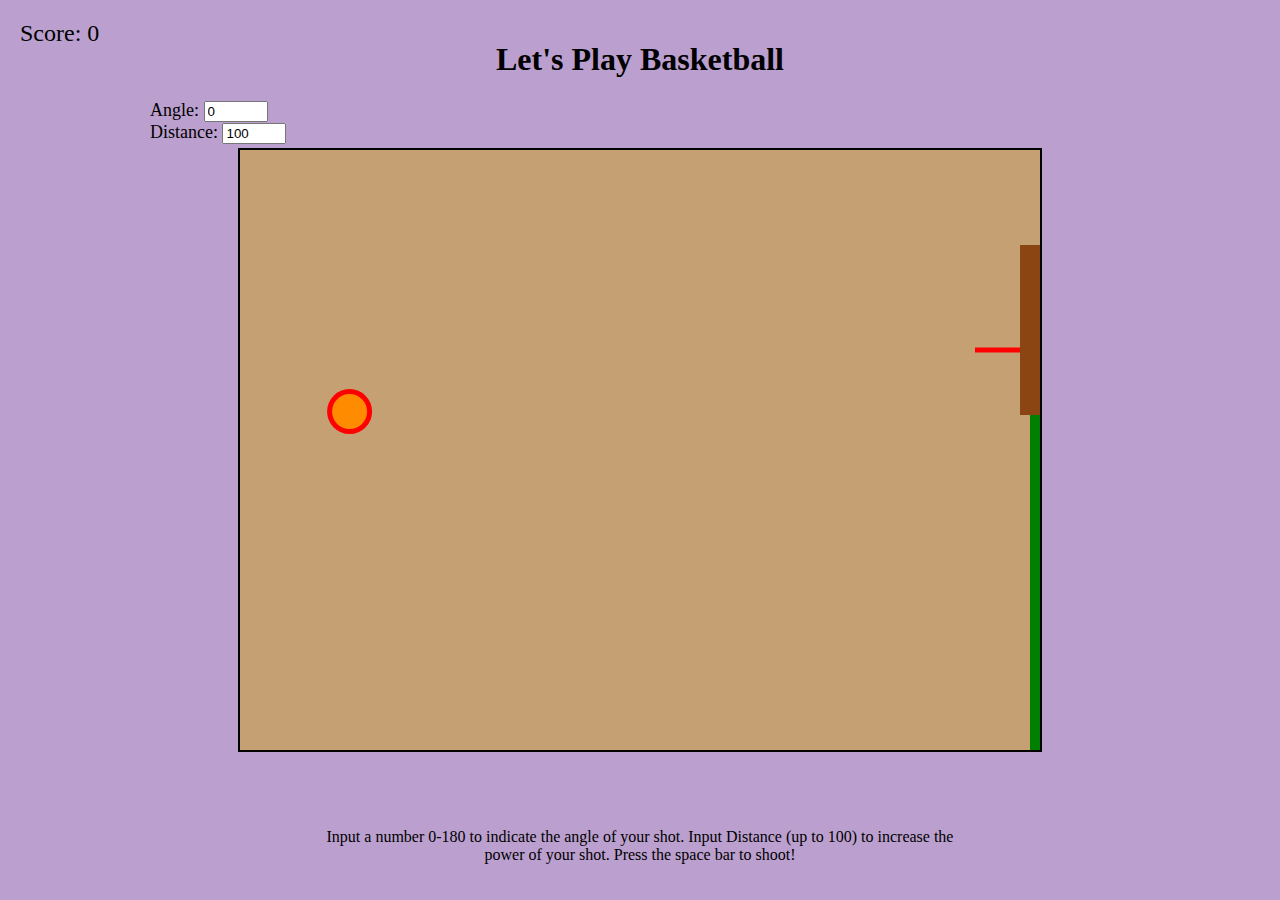
<file: html/aiwebapp2.html>
<!DOCTYPE html>
<html lang="en">
<head>
    <meta charset="UTF-8">
    <meta name="viewport" content="width=device-width, initial-scale=1.0">
    <title>Basketball Game</title>
    <style>
        body {
            margin: 0;
            overflow: hidden;
            background-color: #bb9fce;
            display: flex;
            justify-content: center;
            align-items: center;
            height: 100vh;
            flex-direction: column;
        }
        canvas {
            border: 2px solid black;
        }
        #gameCanvas {
            background-color: #c4a072;
        }
        .scoreboard {
            position: absolute;
            top: 20px;
            left: 20px;
            font-size: 24px;
            color: black;
        }
        h1 {
            position: absolute;
            top: 20px;
            font-size: 32px;
            color: black;
        }
        .trajectory-input {
            position: absolute;
            top: 100px;
            left: 150px;
            font-size: 18px;
            color: black;
        }
        .legend {
            position: absolute;
            bottom: 20px;
            left: 50%;
            transform: translateX(-50%);
            font-size: 16px;
            color: black;
            text-align: center;
        }
    </style>
</head>
<body>

<h1>Let's Play Basketball</h1>
<canvas id="gameCanvas" width="800" height="600"></canvas>
<div class="scoreboard">
    Score: <span id="score">0</span>
</div>

<!-- Trajectory input textboxes -->
<div class="trajectory-input">
    <label for="angleInput">Angle:</label>
    <input type="number" id="angleInput" value="0" step="1" min="-90" max="90">
    <br>
    <label for="distanceInput">Distance:</label>
    <input type="number" id="distanceInput" value="100" step="1" min="10" max="100">
</div>

<!-- Legend -->
<div class="legend">
    <p>Input a number 0-180 to indicate the angle of your shot. Input Distance (up to 100) to increase the power of your shot. Press the space bar to shoot!</p>
</div>

<script>
// Game variables
let canvas = document.getElementById('gameCanvas');
let ctx = canvas.getContext('2d');
let score = 0;

// Ball properties (start in the center of the canvas)
let ball = {
    x: Math.random() * (canvas.width - 40) + 20, // Random X within bounds
    y: Math.random() * (canvas.height - 40) + 20, // Random Y within bounds
    radius: 20,
    speedX: 0,
    speedY: 0,
    isInAir: false
};

// Hoop and backboard properties
let hoop = {
    x: 760,
    y: 200,  // Position adjusted for side view
    width: 50,
    height: 10,
    diameter: 50,
    backboardWidth: 20,
    backboardHeight: 170, // Taller for the side view
    poleHeight: 340 // Green pole height
};

// Aiming parameters (initial values from inputs)
let trajectoryAngle = parseFloat(document.getElementById('angleInput').value) * Math.PI / 180; // Convert to radians
let maxAimingDistance = parseInt(document.getElementById('distanceInput').value);  // Maximum length for the aiming line
let trajectoryLineLength = maxAimingDistance;

// Game mechanics
let gravity = 0.5;
let friction = 0.99;

// Ball reset timer
let resetTimer = null;

// Update the ball position and check for interactions
function updateGame() {
    ctx.clearRect(0, 0, canvas.width, canvas.height);

    // Ball's shooting action
    if (keys.space && !ball.isInAir) {
        shootBall();
    }

// Apply gravity and friction when the ball is in the air
if (ball.isInAir) {
    ball.speedY += gravity;
    ball.x += ball.speedX;
    ball.y += ball.speedY;

    // Ball hitting the ground (reset the ball here)
    if (ball.y + ball.radius >= canvas.height) {
        ball.y = canvas.height - ball.radius;
        ball.speedY *= -0.9; // More bouncy effect
        ball.speedX *= friction; // Slow down horizontal speed
        resetBallAfterMiss(); // Reset the ball after touching the ground
    }

    // Prevent the ball from going off the left and right edges
    if (ball.x - ball.radius <= 0) {
        ball.x = ball.radius; // Ball hits the left edge
        ball.speedX = Math.abs(ball.speedX) * 0.5; // Slow down horizontal motion with buffer
    } else if (ball.x + ball.radius >= canvas.width) {
        ball.x = canvas.width - ball.radius; // Ball hits the right edge
        ball.speedX = -Math.abs(ball.speedX) * 0.5; // Slow down horizontal motion with buffer
    }

    // Prevent the ball from going off the top edge
    if (ball.y - ball.radius <= 0) {
        ball.y = ball.radius; // Ball hits the top edge
        ball.speedY = Math.abs(ball.speedY) * 0.5; // Slow down the vertical motion
    }

    // Prevent the ball from going off the bottom edge
    if (ball.y + ball.radius >= canvas.height) {
        ball.y = canvas.height - ball.radius; // Ball hits the bottom edge
        ball.speedY = -Math.abs(ball.speedY) * 0.5; // Slow down vertical speed at the bottom edge
    }

    // Check if the ball goes through the hoop (only add points when it does)
    if (
        ball.x + ball.radius > hoop.x - hoop.width / 2 &&
        ball.x - ball.radius < hoop.x + hoop.width / 2 &&
        ball.y - ball.radius < hoop.y + hoop.diameter / 2 &&
        ball.y + ball.radius > hoop.y - hoop.diameter / 2
    ) {
        // Only add points if the ball has passed through the hoop and has not scored yet
        if (!ball.hasScored) {
            score += 2; // Score exactly 2 points for each successful shot
            document.getElementById('score').textContent = score;
            ball.hasScored = true; // Prevent multiple scores
        }

        // Simulate the ball going through the hoop by stopping horizontal movement
        ball.speedX = 0; // Stop horizontal movement
        ball.speedY = 3; // Apply downward speed to simulate falling into the hoop
        ball.x = 750
        ball.y = 250
    }
}

// Reset the ball to a random position after it touches the ground or misses
function resetBallAfterMiss() {
    // Reset the ball after touching the ground (no score yet)
    setTimeout(() => {
        resetBall(); // Reset ball's position after touching the ground
    }, 500); // Delay before resetting the ball
}

// Reset the ball to a random position on the left half of the screen
function resetBall() {
    // Randomly spawn on the left side of the screen (0 to canvas.width / 2)
    ball.x = Math.random() * (canvas.width / 2 - 40) + 20; // Random X within left half of the canvas
    ball.y = Math.random() * (canvas.height - 40) + 20; // Random Y within bounds
    ball.speedX = 0;
    ball.speedY = 0;
    ball.isInAir = false;
    ball.hasScored = false; // Reset scoring flag when ball is reset
}
    // Draw elements
    drawBall();
    drawHoop();
    drawBackboard();
    drawGreenPole();
    requestAnimationFrame(updateGame);
}

// Draw the basketball (deep orange color)
function drawBall() {
    ctx.beginPath();
    ctx.arc(ball.x, ball.y, ball.radius, 0, Math.PI * 2);
    ctx.fillStyle = '#FF8C00'; // Deep orange color
    ctx.fill();
    ctx.stroke();
    ctx.closePath();
}

// Draw the hoop as a line (red color) attached to the bottom of the backboard
function drawHoop() {
    ctx.beginPath();
    ctx.moveTo(hoop.x - hoop.width / 2, hoop.y); // Left side of the hoop
    ctx.lineTo(hoop.x + hoop.width / 2, hoop.y); // Right side of the hoop
    ctx.strokeStyle = '#FF0000'; // Red color
    ctx.lineWidth = 5;
    ctx.stroke();
    ctx.closePath();
}

// Draw the vertical backboard (attached to the hoop)
function drawBackboard() {
    ctx.fillStyle = '#8B4513';  // Brown color for the backboard
    ctx.fillRect(hoop.x - hoop.backboardWidth / 2+30, hoop.y - hoop.backboardHeight / 2-20, hoop.backboardWidth, hoop.backboardHeight);
}

// Draw the green pole connecting the backboard to the ground
function drawGreenPole() {
    ctx.fillStyle = '#008000';  // Green color for the pole
    ctx.fillRect(hoop.x +30, hoop.y + hoop.backboardHeight / 2-20, 10, hoop.poleHeight);  // Vertical pole attached to the backboard's bottom
}

// Draw the shooting line
function drawShootingLine() {
    if (!ball.isInAir) {
        let lineEndX = ball.x + Math.cos(trajectoryAngle) * trajectoryLineLength;
        let lineEndY = ball.y + Math.sin(trajectoryAngle) * trajectoryLineLength;

        ctx.beginPath();
        ctx.moveTo(ball.x, ball.y);
        ctx.lineTo(lineEndX, lineEndY);
        ctx.strokeStyle = 'red';
        ctx.lineWidth = 2;
        ctx.setLineDash([5, 5]);  // Dashed line
        ctx.stroke();
        ctx.closePath();
    }
}

// Shoot the ball
function shootBall() {
    ball.isInAir = true;
    let power = maxAimingDistance / 100; // Scale the speed based on the distance input
    let speedMultiplier = 5;  // Make the distance 10 times more powerful
    ball.speedX = Math.cos(trajectoryAngle) * 6 * power * speedMultiplier; // Shoot in the direction of the line
    ball.speedY = Math.sin(trajectoryAngle) * -12 * power * speedMultiplier; // Shoot in the direction of the line
}


// Reset the ball to the starting position
function resetBall() {
    ball.x = Math.random() * (canvas.width - 40) + 20; // Random X within bounds
    ball.y = Math.random() * (canvas.height - 40) + 20; // Random Y within bounds
    ball.speedX = 0;
    ball.speedY = 0;
    ball.isInAir = false;
}

// Reset the ball after an unsuccessful shot
function resetBallAfterMiss() {
    if (resetTimer) {
        clearTimeout(resetTimer);
    }
    resetTimer = setTimeout(resetBall, 500); // Reset after 0.5 seconds
}

// Event listener for key press to shoot ball
let keys = { space: false };
document.addEventListener('keydown', (e) => {
    if (e.code === 'Space') {
        keys.space = true;
    }
});

document.addEventListener('keyup', (e) => {
    if (e.code === 'Space') {
        keys.space = false;
    }
});

// Update trajectory inputs
document.getElementById('angleInput').addEventListener('input', (e) => {
    trajectoryAngle = parseFloat(e.target.value) * Math.PI / 180;
});

document.getElementById('distanceInput').addEventListener('input', (e) => {
    maxAimingDistance = Math.min(parseInt(e.target.value), 100); // Ensure max distance is 100
    trajectoryLineLength = maxAimingDistance;
});

// Start the game loop
updateGame();
</script>

</body>
</html>
</file>
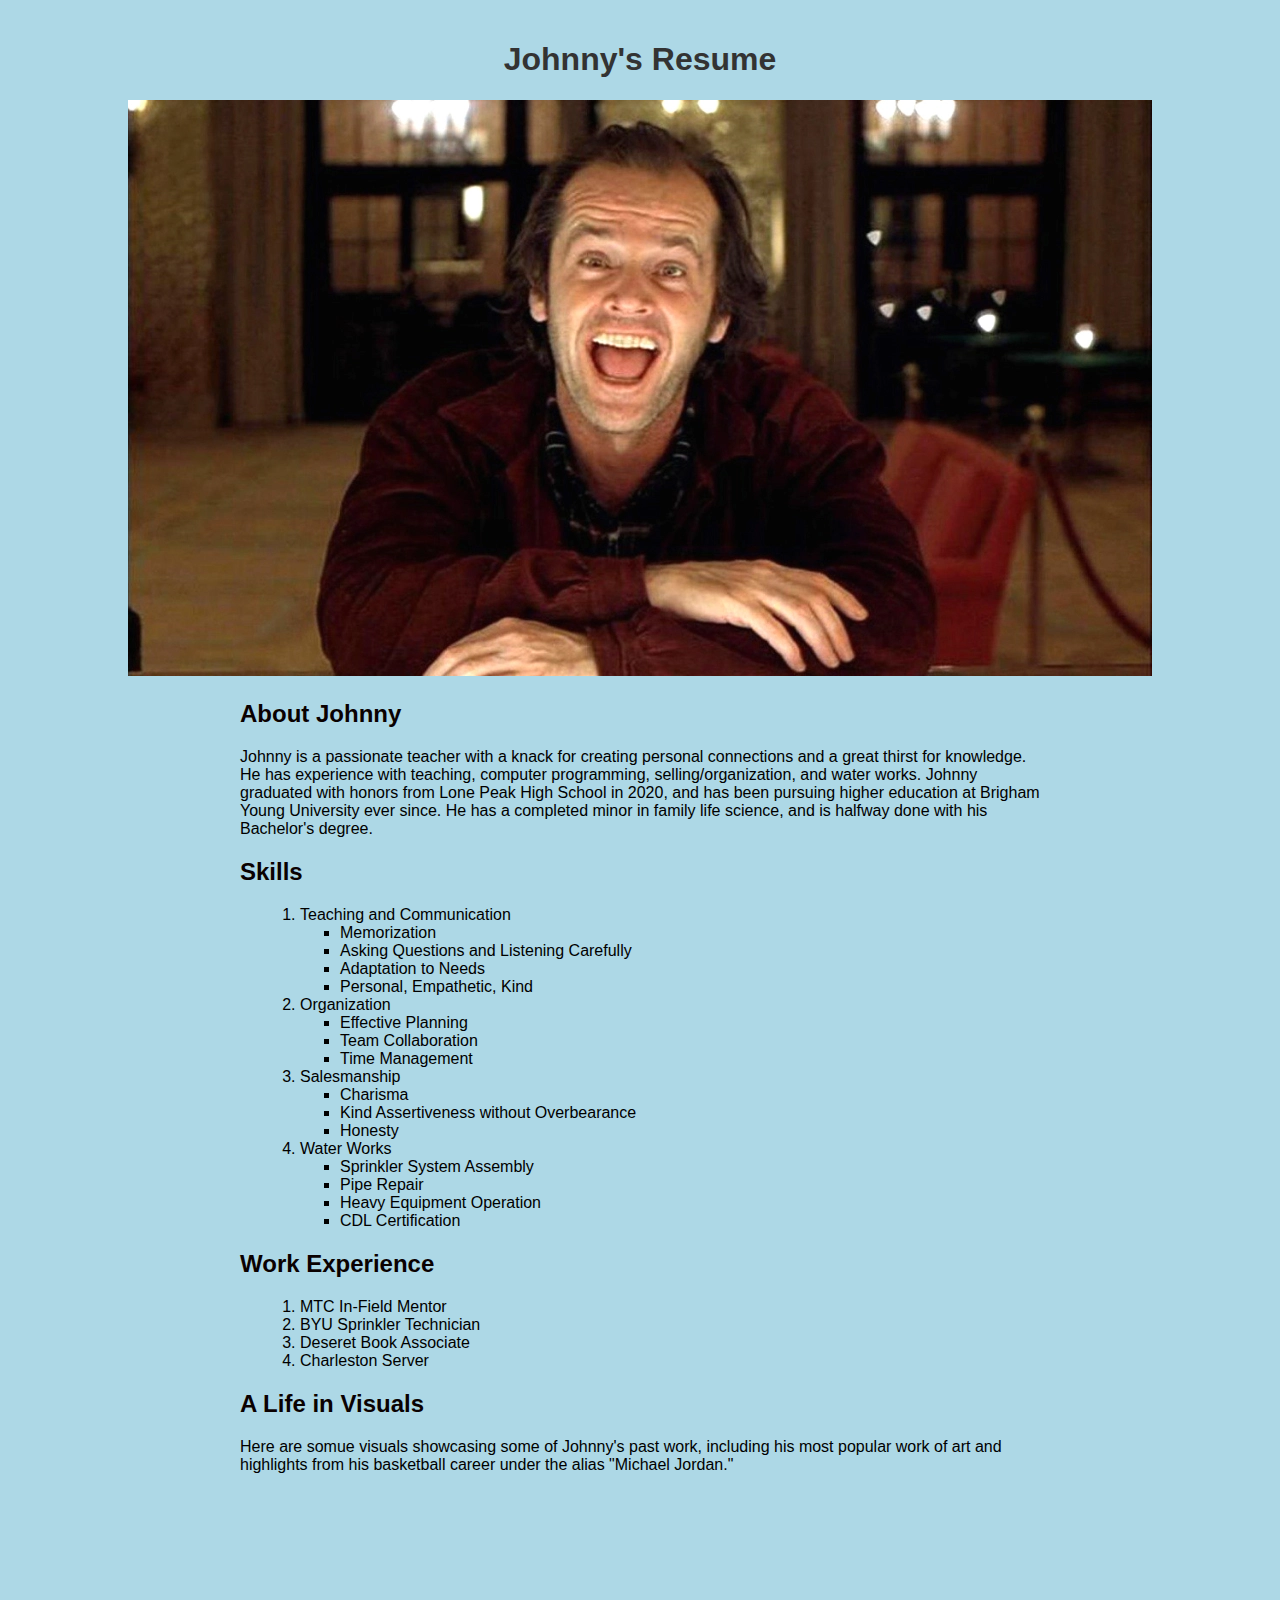
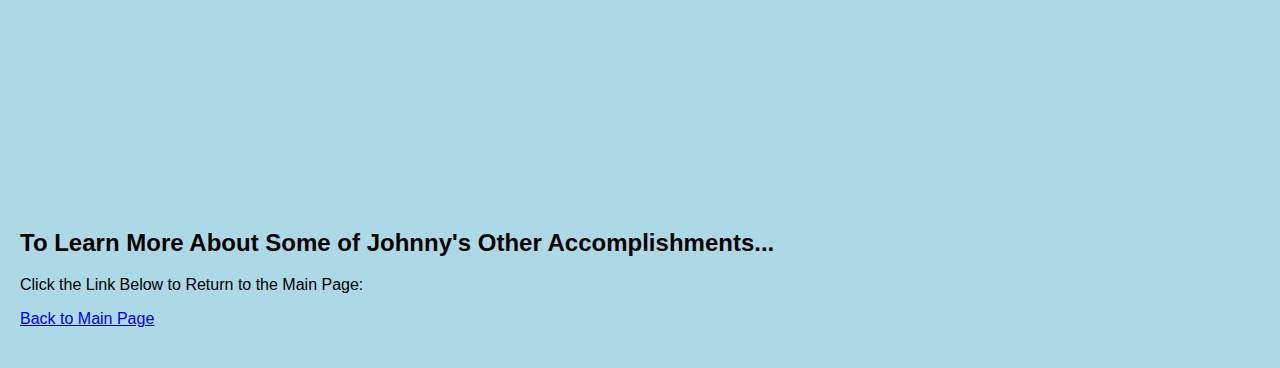
<file: html/scratch.html>
<!DOCTYPE html>
<html lang="en">
<head>
    <meta charset="UTF-8">
    <meta name="viewport" content="width=device-width, initial-scale=1.0">
    <link rel="stylesheet" href="../css/customstyles.css"/>
    <title>Johnny's Resume</title>
    
</head>
<body>

    <header>
        <h1>Johnny's Resume</h1>
        <img src="../assets/img/jack-torrance.webp"/>
    </header>

    <div class="content">
        <section id="bio">
            <h2>About Johnny</h2>
            <p>Johnny is a passionate teacher with a knack for creating personal connections and a great thirst for knowledge. He has experience with teaching, computer programming, selling/organization, and water works. Johnny graduated with honors from Lone Peak High School in 2020, and has been pursuing higher education at Brigham Young University ever since. He has a completed minor in family life science, and is halfway done with his Bachelor's degree.</p>
        </section>

        <section id="skills">
            <h2>Skills</h2>
            <ol>
                <li>Teaching and Communication
                    <ul>
                        <li>Memorization</li>
                        <li>Asking Questions and Listening Carefully</li>
                        <li>Adaptation to Needs</li>
                        <li>Personal, Empathetic, Kind</li>
                    </ul>
                </li>
                <li>Organization
                    <ul>
                        <li>Effective Planning</li>
                        <li>Team Collaboration</li>
                        <li>Time Management</li>
                    </ul>
                </li>
                <li>Salesmanship
                    <ul>
                        <li>Charisma</li>
                        <li>Kind Assertiveness without Overbearance</li>
                        <li>Honesty</li>
                    </ul>
                </li>
                <li>Water Works
                    <ul>
                        <li>Sprinkler System Assembly</li>
                        <li>Pipe Repair</li>
                        <li>Heavy Equipment Operation</li>
                        <li>CDL Certification</li>
                    </ul>
                </li>
            </ol>
        </section>

        <section id="skills">
            <h2>Work Experience</h2>
            <ol>
                <li>MTC In-Field Mentor
                </li>
                <li>BYU Sprinkler Technician
                    
                </li>
                <li>Deseret Book Associate
                  
                </li>
                <li>Charleston Server 
                    
                </li>
            </ol>
        </section>

        <section id="portfolio">
            <h2>A Life in Visuals</h2>
            <p>Here are somue visuals showcasing some of Johnny's past work, including his most popular work of art and highlights from his basketball career under the alias "Michael Jordan."</p>
            <!-- Corrected YouTube Embed -->
            <iframe width="560" height="315" src="https://www.youtube.com/embed/dQw4w9WgXcQ?si=VqZoQWnOOaNppabn" title="YouTube video player" frameborder="0" allow="accelerometer; autoplay; clipboard-write; encrypted-media; gyroscope; picture-in-picture; web-share" referrerpolicy="strict-origin-when-cross-origin" allowfullscreen></iframe>
        </section>
    </div>

    <!-- Tableau Embed Code -->
    <div class="tableauPlaceholder tableau-small" id="viz1733355142370" style="position: relative">
        <noscript><a href="#"><img alt="PlayerViz " src="https://public.tableau.com/static/images/Jo/JordanCareerScoring/PlayerViz/1_rss.png" style="border: none; width: 20px; height: auto;"/></a></noscript>
        <object class="tableauViz" style="display:none;">
            <param name="host_url" value="https%3A%2F%2Fpublic.tableau.com%2F" />
            <param name="embed_code_version" value="3" />
            <param name="site_root" value="" />
            <param name="name" value="JordanCareerScoring/PlayerViz" />
            <param name="tabs" value="no" />
            <param name="toolbar" value="yes" />
            <param name="static_image" value="https://public.tableau.com/static/images/Jo/JordanCareerScoring/PlayerViz/1.png" />
            <param name="animate_transition" value="yes" />
            <param name="display_static_image" value="yes" />
            <param name="display_spinner" value="yes" />
            <param name="display_overlay" value="yes" />
            <param name="display_count" value="yes" />
            <param name="language" value="en-US" />
        </object>
    </div>
    <script type="text/javascript">
        var divElement = document.getElementById('viz1733355142370');
        var vizElement = divElement.getElementsByTagName('object')[0];
        vizElement.style.width='1600px';vizElement.style.height='1417px';
        var scriptElement = document.createElement('script');
        scriptElement.src = 'https://public.tableau.com/javascripts/api/viz_v1.js';
        vizElement.parentNode.insertBefore(scriptElement, vizElement);
    </script>

    <section>
        <h2>To Learn More About Some of Johnny's Other Accomplishments...</h2>
        <p>Click the Link Below to Return to the Main Page:</p>
        <!-- Corrected Link for Main Page -->
        <a href="../index.html">Back to Main Page</a>
    </section>

</body>
</html>
</file>
<file: css/customstyles.css>
body {
            background-color: #ADD8E6; /* Light blue background */
            font-family: Arial, sans-serif;
            margin: 0;
            padding: 20px;
            
        }
        header {
            text-align: center;
            margin-bottom: 20px;
        }
        h1 {
            color: #333;
        }
        h2 {
            color: #0a0101;
        }
        section {
            margin-bottom: 20px;
        }
        ul {
            list-style-type: square;
        }
        ol {
            margin-left: 20px;
        }
        .content {
            max-width: 800px;
            margin: 0 auto;
        }
        iframe {
            display: block;
            margin: 0 auto;
            margin-top: 20px;
        }
</file>
